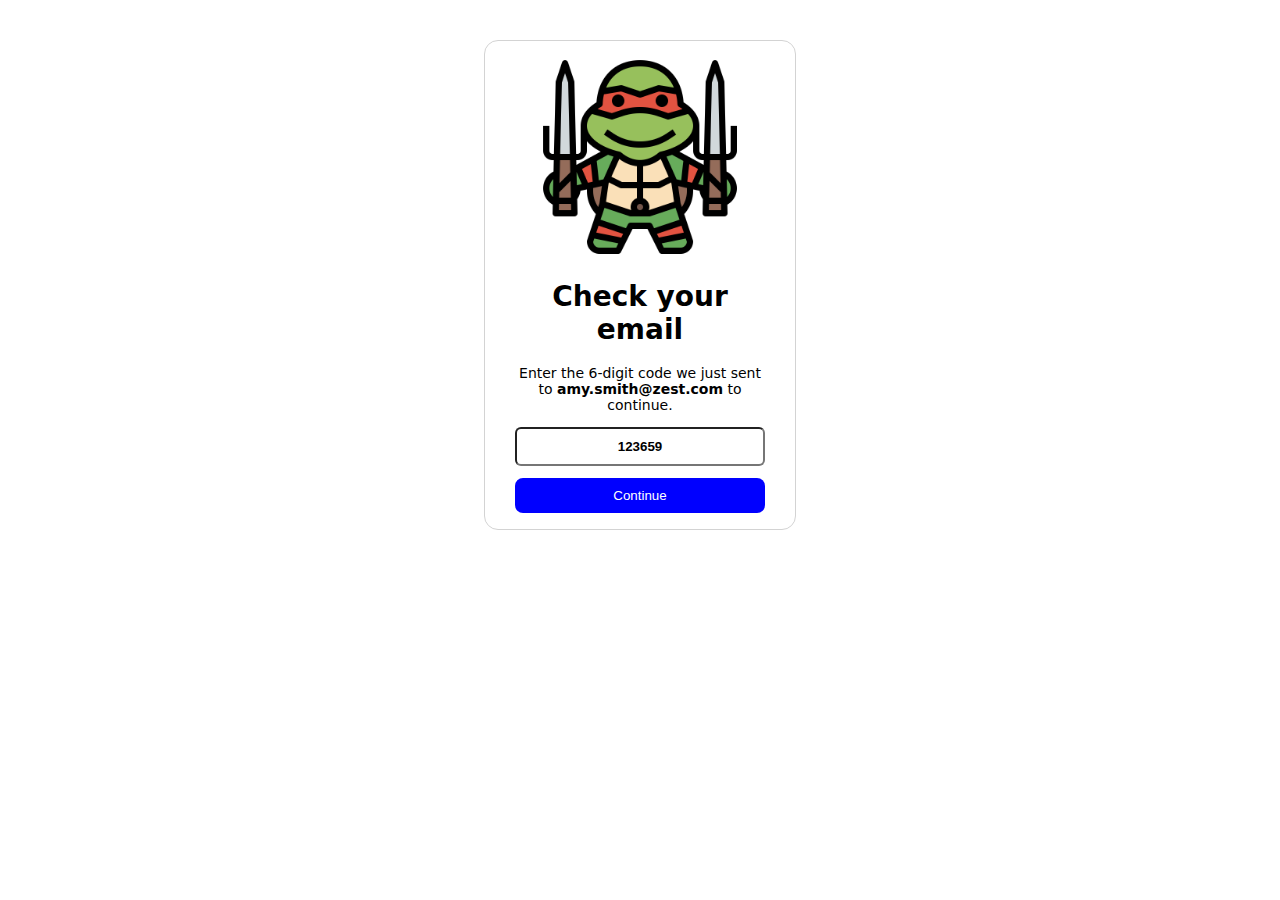
<file: card1.html>
<!DOCTYPE html>
<html lang="en">
<head>
    <meta charset="UTF-8">
    <meta name="viewport" content="width=device-width, initial-scale=1.0">
    <title>Document</title>
    <link rel="stylesheet" href="style.css">
</head>
<body>
    <div class="card">
        <img src="logo.png" class="logo-img" alt="">
        <div class="content">
            <h1>Check your email</h1>
            <p>Enter the 6-digit code we just sent to <strong>amy.smith@zest.com</strong> to continue.</p>
            <input type="text" class="input" value="123659">
            <button class="continue">
                Continue
            </button>
        </div>
    </div>
</body>
</html>
</file>
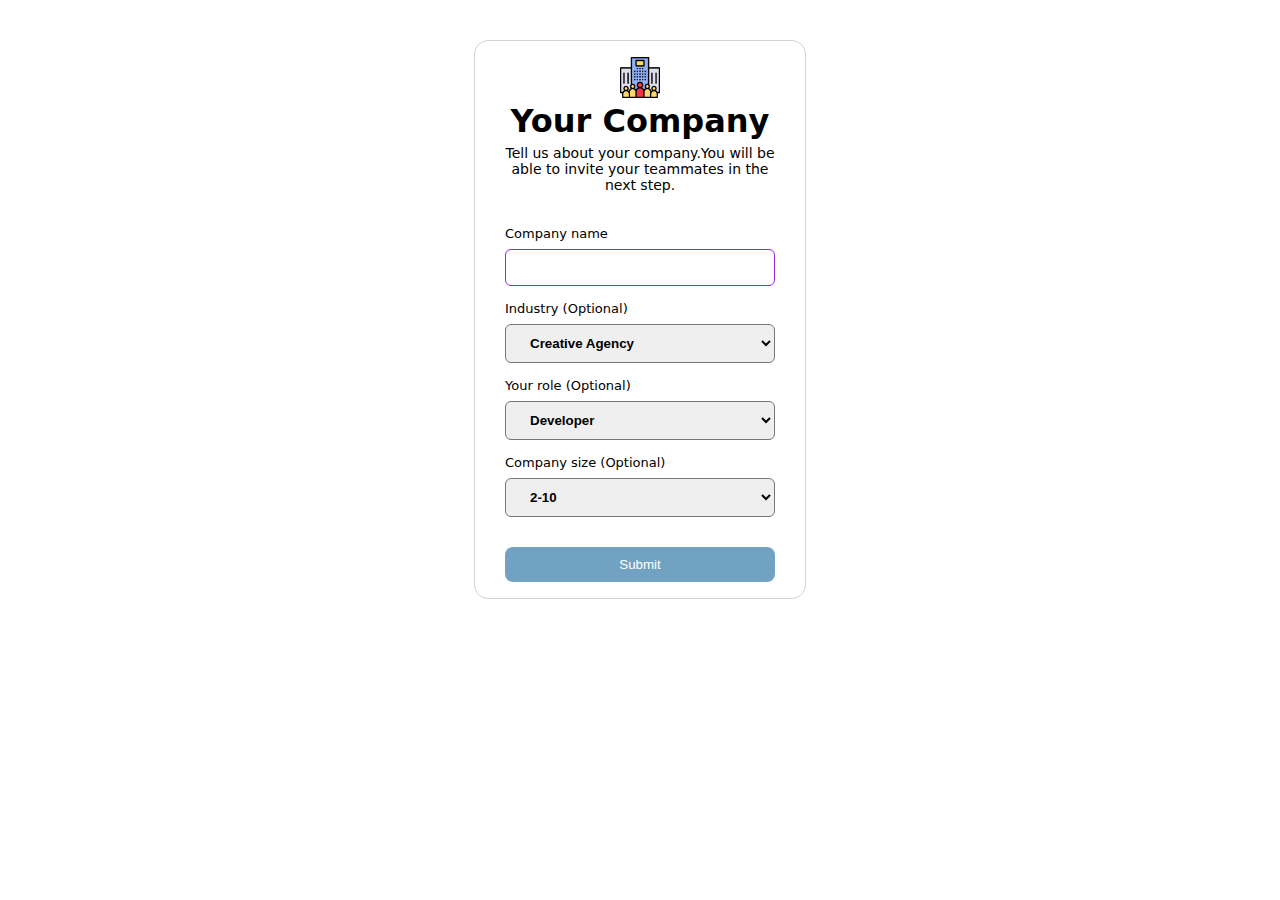
<file: card2.html>
<!DOCTYPE html>
<html lang="en">
<head>
    <meta charset="UTF-8">
    <meta name="viewport" content="width=device-width, initial-scale=1.0">
    <title>Document</title>
    <link rel="stylesheet" href="style.css">
</head>
<body>
    <div class="information">
        <img src="company.png" class="company-img" alt="">
        <h1 class="heading">Your Company</h1>
        <p class="about">Tell us about your company.You will be able to invite your teammates in the next step.</p>
        <br>
        <form action="" class="form">
            <label for="name">Company name</label>
            <input type="text" class="title"> <br> <br>
            <label for="Industry">Industry (Optional)</label>
            <select name="Industry" id="Industry">
                <option value="Creative Agency">Creative Agency</option>
                <option value="Medicine">Medicine</option>
                <option value="Electrical">Electrical</option>

            </select> <br><br>
            <label for="Industry">Your role (Optional)</label>
            <select name="Industry" id="Industry">
                <option value="Developer">Developer</option>
                <option value="Scientist">Scientist</option>
                <option value="Doctor">Doctor</option>

            </select> <br><br>
            <label for="Industry">Company size (Optional)</label>
            <select name="Industry" id="Industry">
                <option value="2-10">2-10</option>
                <option value="11-20">11-20</option>
                <option value="21-30">21-30</option>

            </select> <br><br><br>
            <button class="submit">Submit</button>
        </form>
    </div>
</body>
</html>
</file>
<file: style.css>
.card{
    width: 250px;
    padding: 16px 30px;
    margin: 40px auto;
    border: 1px solid lightgray;
    border-radius: 14px;
    background-color:rgb(255, 255, 255);
    text-align: center;
}

.logo-img{
    width: 80%;
}

.content {
    text-align: center;
    font-size: 14px;
    font-family: system-ui, -apple-system, BlinkMacSystemFont, 'Segoe UI', Roboto, Oxygen, Ubuntu, Cantarell, 'Open Sans', 'Helvetica Neue', sans-serif;
}
.input {
    width: 100%;
    padding: 10px 20px;
    box-sizing: border-box;
    border-radius: 6px;
    margin-bottom: 12px;
    text-align: center;
    font-weight: 700;
}

.continue{
    width: 100%;
    padding: 10px 20px;
    box-sizing: border-box;
    border-radius: 8px;
    border: none;
    background-color: blue;
    color: white;
}

.information{
    width: 270px;
    padding: 16px 30px;
    margin: 40px auto;
    border: 1px solid lightgray;
    border-radius: 14px;
    background-color:rgb(255, 255, 255);
    text-align: center;
    font-family: system-ui, -apple-system, BlinkMacSystemFont, 'Segoe UI', Roboto, Oxygen, Ubuntu, Cantarell, 'Open Sans', 'Helvetica Neue', sans-serif;

}

.company-img {
    width: 15%;
}

.heading{
    margin: 0;
}

.about {
    font-size: 14px;
    margin-top: 5px;
}


.form {
    text-align: left;
    font-size: 13px;
}

.title {
    width: 100%;
    margin-top: 8px;
    padding: 10px 20px;
    box-sizing: border-box;
    border-radius: 6px;
    border: 1px solid blueviolet;
}

select {
    width: 100%;
    margin-top: 8px;
    padding: 10px 20px;
    box-sizing: border-box;
    border-radius: 6px;
    font-weight: 700;
}

.submit{
    width: 100%;
    padding: 10px 20px;
    box-sizing: border-box;
    border-radius: 8px;
    border: none;
    background-color: #72a2c2;
    color: white;
}
</file>
